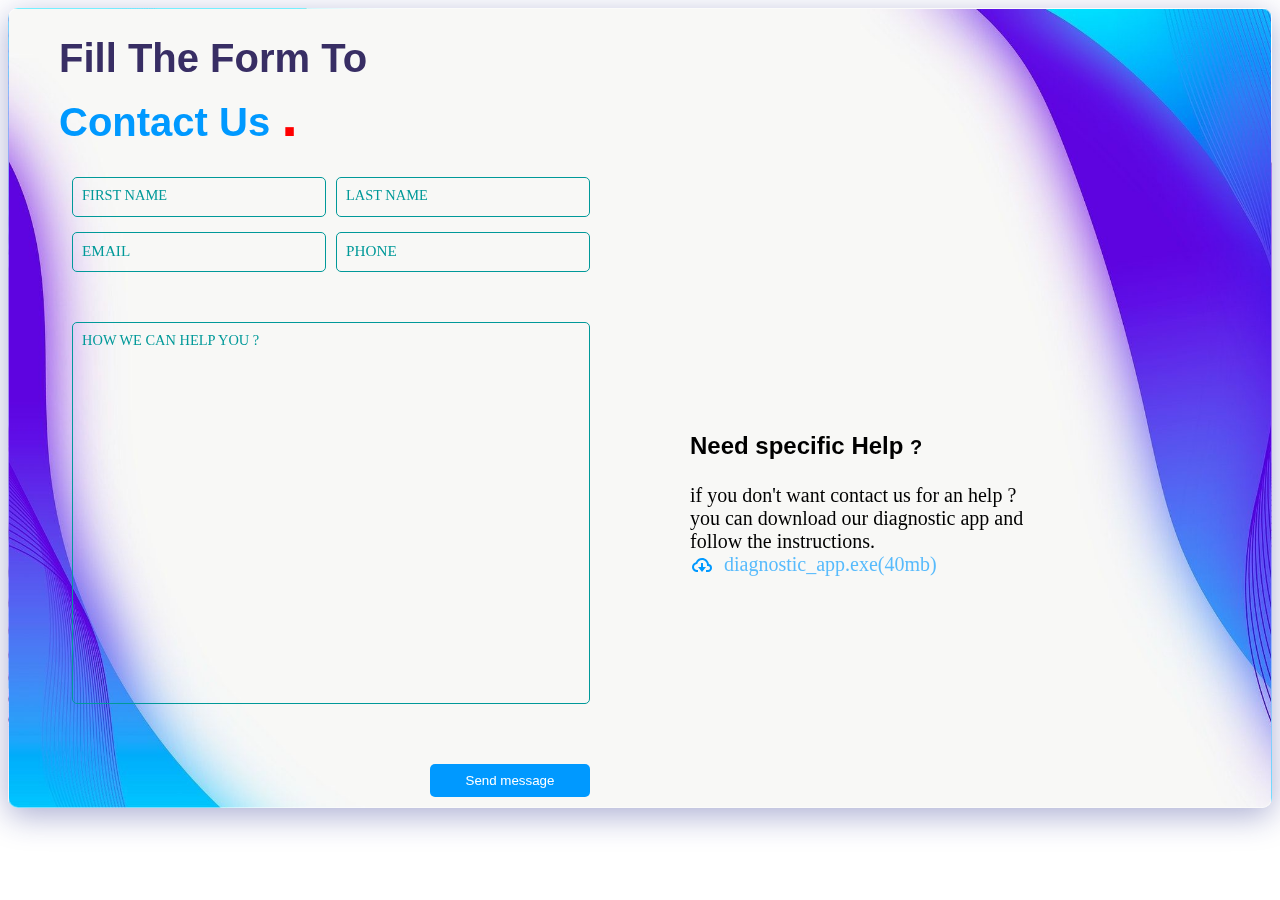
<file: contact_item.html>
<!DOCTYPE html>
<html lang="en">
<head>
    <meta charset="UTF-8">
    <meta http-equiv="X-UA-Compatible" content="IE=edge">
    <meta name="viewport" content="width=device-width, initial-scale=1.0">
    <title>Contact-form template design</title>
    <style type="text/css">

        .container{
            width: 100% auto;
            margin: auto;
            place-content: center;
            min-height: 70vh;
            background: url(assets/portfolio/Download\ premium\ png\ of\ Blue\ gradient\ curve\ frame\ template\ design\ element\ by\ wifiseeker\ about\ blue\ backgrounds\ png\,\ background\ blue\,\ backdrop\,\ frame\,\ and\ png\ 2346094.jpg);
            background-size: cover;
            /* background: rgba( 255, 255, 255, 0.3 ); */
            box-shadow: 0 8px 32px 0 rgba( 31, 38, 135, 0.37 );
            backdrop-filter: blur( 6.5px );
            -webkit-backdrop-filter: blur( 6.5px );
            border-radius: 10px;
            border: 1px solid rgba(255, 255, 255, 0.459);
            overflow: hidden;
        }
        .contact-form{
            max-width: 90%;
            display: grid;
            grid-template-columns: repeat(auto-fit, minmax(300px, 2fr));
            grid-auto-flow: dense;
            margin: auto;
            gap: 100px;
            align-items: center;
            justify-content: space-around;
        }
        .name-part{display: flex;gap: 10px;margin: 0 0 3%;}
        .inputN{
            position: relative;
            width: 300px;
            display: flex;
            border-radius: 5px;
        }
        .inputN input{
            width: 100%;
            background: transparent;
            padding: 10px;
            outline: none;
            border-radius: 5px;
            color: rgb(0, 0, 0);
            border: 1px solid #009999;
            font-size: 1em;
        }
        .inputN span{
            position: absolute;
            left: 0;
            font-size: 0.9em;
            padding: 10px;
            pointer-events: none;
            color: #009999;
            text-transform: uppercase;
            transition: .3s;
        }
        .inputN input:valid ~ span,
        .inputN input:focus ~ span{
            color: #0099ff;
            transform: translateX(10px) translateY(-10px);
            padding: 0 15px;
            font-size: 0.95em;
            background: #fff;
            border:  1px solid #0099ff;
            /* border-left:  1px solid #0099ff; */
            /* border-right: 1px solid #0099ff; */
            letter-spacing: 0.2em;
        }
        .inputN input:valid,
        .inputN input:focus{
            border: 1px solid #0099ff;
        }
        /* net part */
        .net-part{display: flex;gap: 10px;}
        .Net{
            position: relative;
            width: 300px;
            display: flex;
        }
        .Net input{
            width: 100%;
            background: transparent;
            padding: 10px;
            outline: none;
            border-radius: 5px;
            color: rgb(0, 0, 0);
            border: 1px solid #009999;
            font-size: 1em;
        }
        .Net span{
            position: absolute;
            font-size: 0.95em;
            left: 0;
            padding: 10px;
            pointer-events: none;
            color: #009999;
            text-transform: uppercase;
            transition: .3s;
        }
        .Net input:valid ~ span,
        .Net input:focus ~ span{
            color: #0099ff;
            transform: translateX(10px) translateY(-10px);
            padding: 0 15px;
            font-size: 0.95em;
            background: #fff;
            border:  1px solid #0099ff;
            /* border-left:  1px solid #0099ff; */
            /* border-right: 1px solid #0099ff; */
            letter-spacing: 0.2em;
        }
        .Net input:valid,
        .Net input:focus{
            border: 1px solid #0099ff;
        }
        /* message-part */
        .message-part{
            margin: 50px 0;
            position: relative;
            max-width: 520px;
            display: flex;
            max-height: 60vh;
        }
        .message-part textarea{
            width: 100%;
            background: transparent;
            padding: 10px;
            border-radius: 5px;
            outline: none;
            width: 510px;
            resize: none;
            color: rgb(0, 0, 0);
            border: .1px solid #009999;
            height: 40vh;
            font-size: 1.5em;
        }
        .message-part span{
            position: absolute;
            left: 0;
            padding: 10px;
            pointer-events: none;
            font-size: .9em;
            color: #009999;
            text-transform: uppercase;
            transition: .3s;
        }
        .message-part textarea:valid ~ span,
        .message-part textarea:focus ~ span{
            color: #0099ff;
            transform: translateX(10px) translateY(-10px);
            padding: 0 15px;
            background: #fff;
            border:  1px solid #0099ff;
            /* border-left:  1px solid #0099ff; */
            /* border-right: 1px solid #0099ff; */
            letter-spacing: 0.2em;
        }
        .message-part textarea:valid,
        .message-part textarea:focus{
            border: 1px solid #0099ff;
        }
        .contact-head{
            align-items: center;
            margin: auto;
            margin-left: 50px;
        }
        .contact-head h1{
            font-size: 2.5em;
            color: rgb(56, 46, 100);
            font-family: 'Arial Narrow Bold', sans-serif;
            font-weight: 900;
        }
        .contact-head h1 b{
            color: #0099ff;
        }
        .contact-head h1 b span{
            color: #ff0000;
            font-size: 1.5em;
        }
        .help-testimo{
            max-width: 70%;
        }
        .help-testimo span{
            font-size: 20px;
        }
        .help-testimo h3{
            font-weight: 600;
            font-family: 'Arial Narrow Bold', sans-serif;
            font-size: 1.5em;
        }
        form button{
            width: 10rem;
            height: 2.5em;
            margin: 10px 0;
            text-align: center;
            background: #0099ff;
            color: #fff;
            border: none;
            border-radius: 5px;
            float: right;
        }
        form button:hover{
            border: 1px solid #0099ff;
            color: #0099ff;
            background: transparent;
        }
        .right-form{
            width: 100%;
        }
        
        .active{
            color: #00eeff;
        }
        /* js function */
        
    </style>
</head>
<body>

   <div id="container" class="container">
       <div class="col-main">
        <div class="contact-head">
            <h1>Fill The Form To <br><b>Contact Us <span>.</span></b></h1>
        </div>
        <div class="contact-form">
        <div class="right-form">
            <form action="">
                <div class="name-part">
                    <div class="inputN fname">
                        <input type="text" name="fname" id="fname" required>
                        <span>First Name</span>
                    </div>
                    <div class="inputN lname">
                        <input type="text" name="lname" id="lname" required>
                        <span>Last Name</span>
                    </div>
                </div>
                <div class="net-part">
                    <div class="Net email">
                        <input type="email" name="email" id="email" required>
                        <span>Email</span>
                    </div>
                    <div class="Net phone">
                        <input type="text" name="phone" id="phone" required>
                        <span>Phone</span>
                    </div>
                </div>
                <div class="message-part">
                    <textarea name="tea" id=""  col="40" row="10" required></textarea>
                    <span>How We can Help You ?</span>
                </div>
                <button>Send message</button>
            </form>
        </div>
        <div class="help-testimo">
            <h3>Need specific Help <span>?</span></h3>
            <span>if you don't want contact us for an help ? <br> you can download our diagnostic app and follow the instructions.</span>
            <br>
            <span style="align-items: center;display: flex;gap: 10px;color:#0099ffa6"><svg xmlns="http://www.w3.org/2000/svg" width="24" height="24" viewBox="0 0 24 24" style="fill: #0099ff;"><path d="M18.948 11.112C18.511 7.67 15.563 5 12.004 5c-2.756 0-5.15 1.611-6.243 4.15-2.148.642-3.757 2.67-3.757 4.85 0 2.757 2.243 5 5 5h1v-2h-1c-1.654 0-3-1.346-3-3 0-1.404 1.199-2.757 2.673-3.016l.581-.102.192-.558C8.153 8.273 9.898 7 12.004 7c2.757 0 5 2.243 5 5v1h1c1.103 0 2 .897 2 2s-.897 2-2 2h-2v2h2c2.206 0 4-1.794 4-4a4.008 4.008 0 0 0-3.056-3.888z"></path><path d="M13.004 14v-4h-2v4h-3l4 5 4-5z"></path></svg>
                diagnostic_app.exe(40mb)
            </span>
        </div>
        </div>
       </div>
   </div>
    
</body>
</html>
</file>
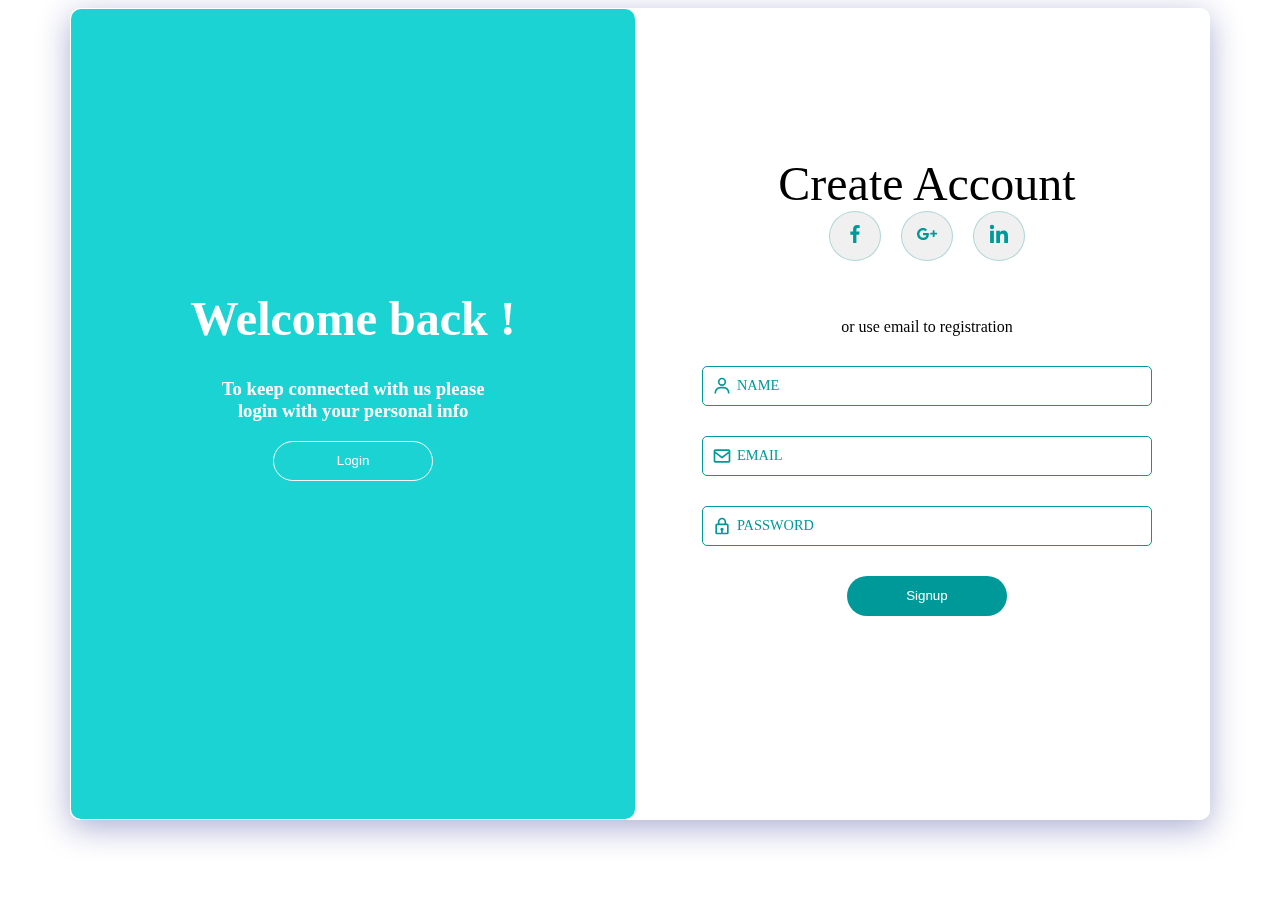
<file: login-register.html>
<!DOCTYPE html>
<html lang="en">
<head>
    <meta charset="UTF-8">
    <meta http-equiv="X-UA-Compatible" content="IE=edge">
    <meta name="viewport" content="width=device-width, initial-scale=1.0">
    <title>Document</title>
    <link rel="stylesheet" href="assets/css/login-register.css">
</head>
<body>
    <div class="container">
        <div class="signup-page" id="signup">
            <div class="something">
                <div class="slogan">
                    <div class="hero-slogan">
                        <h1>Welcome back !</h1>
                        <h3>To keep connected with us please <br> login with your personal info</h3>
                        <button onclick="login()">Login</button>
                    </div>
                </div>
            </div>
            <div class="subscription">
                <div class="signup">
                    <div class="hero">Create Account</div>
                    <div class="social_opt">
                        <li><svg xmlns="http://www.w3.org/2000/svg" width="24" height="24" viewBox="0 0 24 24" style="fill: #009999;"><path d="M13.397 20.997v-8.196h2.765l.411-3.209h-3.176V7.548c0-.926.258-1.56 1.587-1.56h1.684V3.127A22.336 22.336 0 0 0 14.201 3c-2.444 0-4.122 1.492-4.122 4.231v2.355H7.332v3.209h2.753v8.202h3.312z"></path></svg></li>
                        <li><svg xmlns="http://www.w3.org/2000/svg" width="24" height="24" viewBox="0 0 24 24" style="fill: #009999;"><path d="M19.545 15.025v-2.421h2.422v-1.815h-2.422V8.368H17.73v2.421h-2.421v1.815h2.421v2.421zM8.052 8.302c1.133 0 1.896.484 2.33.896l1.722-1.67c-1.048-.98-2.415-1.58-4.052-1.58C4.714 5.947 2 8.659 2 12s2.714 6.053 6.052 6.053c3.493 0 5.812-2.457 5.812-5.913 0-.503-.064-.86-.153-1.24H8.049v2.256h3.332c-.158.951-1.011 2.556-3.329 2.556-2.003 0-3.637-1.665-3.637-3.704 0-2.042 1.634-3.706 3.637-3.706z"></path></svg></li>
                        <li><svg xmlns="http://www.w3.org/2000/svg" width="24" height="24" viewBox="0 0 24 24" style="fill: #009999;"><circle cx="4.983" cy="5.009" r="2.188"></circle><path d="M9.237 8.855v12.139h3.769v-6.003c0-1.584.298-3.118 2.262-3.118 1.937 0 1.961 1.811 1.961 3.218v5.904H21v-6.657c0-3.27-.704-5.783-4.526-5.783-1.835 0-3.065 1.007-3.568 1.96h-.051v-1.66H9.237zm-6.142 0H6.87v12.139H3.095z"></path></svg></li>
                    </div>
                </div>
                <div class="form">
                    
                    <form action="">
                        <span>or use email to registration</span>
                        <div class="inputN nameF">
                            <input type="text" name="fname" id="fname" required>
                            <span><svg xmlns="http://www.w3.org/2000/svg" width="20" height="20" viewBox="0 0 24 24" style="fill: #009999;"><path d="M12 2a5 5 0 1 0 5 5 5 5 0 0 0-5-5zm0 8a3 3 0 1 1 3-3 3 3 0 0 1-3 3zm9 11v-1a7 7 0 0 0-7-7h-4a7 7 0 0 0-7 7v1h2v-1a5 5 0 0 1 5-5h4a5 5 0 0 1 5 5v1z"></path></svg>Name</span>
                        </div>
                        <div class="inputN nameE">
                            <input type="email" name="fname" id="fname" required>
                            <span><svg xmlns="http://www.w3.org/2000/svg" width="20" height="20" viewBox="0 0 24 24" style="fill: #009999;"><path d="M20 4H4c-1.103 0-2 .897-2 2v12c0 1.103.897 2 2 2h16c1.103 0 2-.897 2-2V6c0-1.103-.897-2-2-2zm0 2v.511l-8 6.223-8-6.222V6h16zM4 18V9.044l7.386 5.745a.994.994 0 0 0 1.228 0L20 9.044 20.002 18H4z"></path></svg>Email</span>
                        </div>
                        <div class="inputN nameP">
                            <input type="password" name="fname" id="fname" required>
                            <span><svg xmlns="http://www.w3.org/2000/svg" width="20" height="20" viewBox="0 0 24 24" style="fill: #009999;"><path d="M12 2C9.243 2 7 4.243 7 7v2H6c-1.103 0-2 .897-2 2v9c0 1.103.897 2 2 2h12c1.103 0 2-.897 2-2v-9c0-1.103-.897-2-2-2h-1V7c0-2.757-2.243-5-5-5zM9 7c0-1.654 1.346-3 3-3s3 1.346 3 3v2H9V7zm9.002 13H13v-2.278c.595-.347 1-.985 1-1.722 0-1.103-.897-2-2-2s-2 .897-2 2c0 .736.405 1.375 1 1.722V20H6v-9h12l.002 9z"></path></svg>Password</span>
                        </div>
                        <button>Signup</button>
                    </form>
                </div>
            </div>
        </div>
        <div style="display: none;" class="login-page" id="login">
            <div class="subscription">
                <div class="signup">
                    <div class="hero">Create Account</div>
                    <div class="social_opt">
                        <li><svg xmlns="http://www.w3.org/2000/svg" width="24" height="24" viewBox="0 0 24 24" style="fill: #009999;"><path d="M13.397 20.997v-8.196h2.765l.411-3.209h-3.176V7.548c0-.926.258-1.56 1.587-1.56h1.684V3.127A22.336 22.336 0 0 0 14.201 3c-2.444 0-4.122 1.492-4.122 4.231v2.355H7.332v3.209h2.753v8.202h3.312z"></path></svg></li>
                        <li><svg xmlns="http://www.w3.org/2000/svg" width="24" height="24" viewBox="0 0 24 24" style="fill: #009999;"><path d="M19.545 15.025v-2.421h2.422v-1.815h-2.422V8.368H17.73v2.421h-2.421v1.815h2.421v2.421zM8.052 8.302c1.133 0 1.896.484 2.33.896l1.722-1.67c-1.048-.98-2.415-1.58-4.052-1.58C4.714 5.947 2 8.659 2 12s2.714 6.053 6.052 6.053c3.493 0 5.812-2.457 5.812-5.913 0-.503-.064-.86-.153-1.24H8.049v2.256h3.332c-.158.951-1.011 2.556-3.329 2.556-2.003 0-3.637-1.665-3.637-3.704 0-2.042 1.634-3.706 3.637-3.706z"></path></svg></li>
                        <li><svg xmlns="http://www.w3.org/2000/svg" width="24" height="24" viewBox="0 0 24 24" style="fill: #009999;"><circle cx="4.983" cy="5.009" r="2.188"></circle><path d="M9.237 8.855v12.139h3.769v-6.003c0-1.584.298-3.118 2.262-3.118 1.937 0 1.961 1.811 1.961 3.218v5.904H21v-6.657c0-3.27-.704-5.783-4.526-5.783-1.835 0-3.065 1.007-3.568 1.96h-.051v-1.66H9.237zm-6.142 0H6.87v12.139H3.095z"></path></svg></li>
                    </div>
                </div>
                <div class="form">
                    
                    <form action="">
                        <span>or use email to registration</span>
                        <!-- <div class="inputN nameF">
                            <input type="text" name="fname" id="fname" required>
                            <span><svg xmlns="http://www.w3.org/2000/svg" width="20" height="20" viewBox="0 0 24 24" style="fill: #009999;"><path d="M12 2a5 5 0 1 0 5 5 5 5 0 0 0-5-5zm0 8a3 3 0 1 1 3-3 3 3 0 0 1-3 3zm9 11v-1a7 7 0 0 0-7-7h-4a7 7 0 0 0-7 7v1h2v-1a5 5 0 0 1 5-5h4a5 5 0 0 1 5 5v1z"></path></svg>Name</span>
                        </div> -->
                        <div class="inputN nameE">
                            <input type="email" name="fname" id="fname" required>
                            <span><svg xmlns="http://www.w3.org/2000/svg" width="20" height="20" viewBox="0 0 24 24" style="fill: #009999;"><path d="M20 4H4c-1.103 0-2 .897-2 2v12c0 1.103.897 2 2 2h16c1.103 0 2-.897 2-2V6c0-1.103-.897-2-2-2zm0 2v.511l-8 6.223-8-6.222V6h16zM4 18V9.044l7.386 5.745a.994.994 0 0 0 1.228 0L20 9.044 20.002 18H4z"></path></svg>Email</span>
                        </div>
                        <div class="inputN nameP">
                            <input type="password" name="fname" id="fname" required>
                            <span><svg xmlns="http://www.w3.org/2000/svg" width="20" height="20" viewBox="0 0 24 24" style="fill: #009999;"><path d="M12 2C9.243 2 7 4.243 7 7v2H6c-1.103 0-2 .897-2 2v9c0 1.103.897 2 2 2h12c1.103 0 2-.897 2-2v-9c0-1.103-.897-2-2-2h-1V7c0-2.757-2.243-5-5-5zM9 7c0-1.654 1.346-3 3-3s3 1.346 3 3v2H9V7zm9.002 13H13v-2.278c.595-.347 1-.985 1-1.722 0-1.103-.897-2-2-2s-2 .897-2 2c0 .736.405 1.375 1 1.722V20H6v-9h12l.002 9z"></path></svg>Password</span>
                        </div>
                        <button>Login</button>
                    </form>
                </div>
            </div>
            <div class="something">
                <div class="slogan">
                    <div class="hero-slogan">
                        <h1>Hello Friend !</h1>
                        <h3>Enter your personal details  <br> and start journey with us</h3>
                        <button onclick="signup()">Signup</button>
                    </div>
                </div>
            </div>
        </div>
    </div>
    <script type="text/javascript">
        function signup(){
            document.querySelector('#login').style.display = 'none';
            document.querySelector('#signup').style.display = 'grid';
        }
        function login(){
            document.querySelector('#signup').style.display = 'none';
            document.querySelector('#login').style.display = 'grid';
        }
    </script>
</body>
</html>
</file>
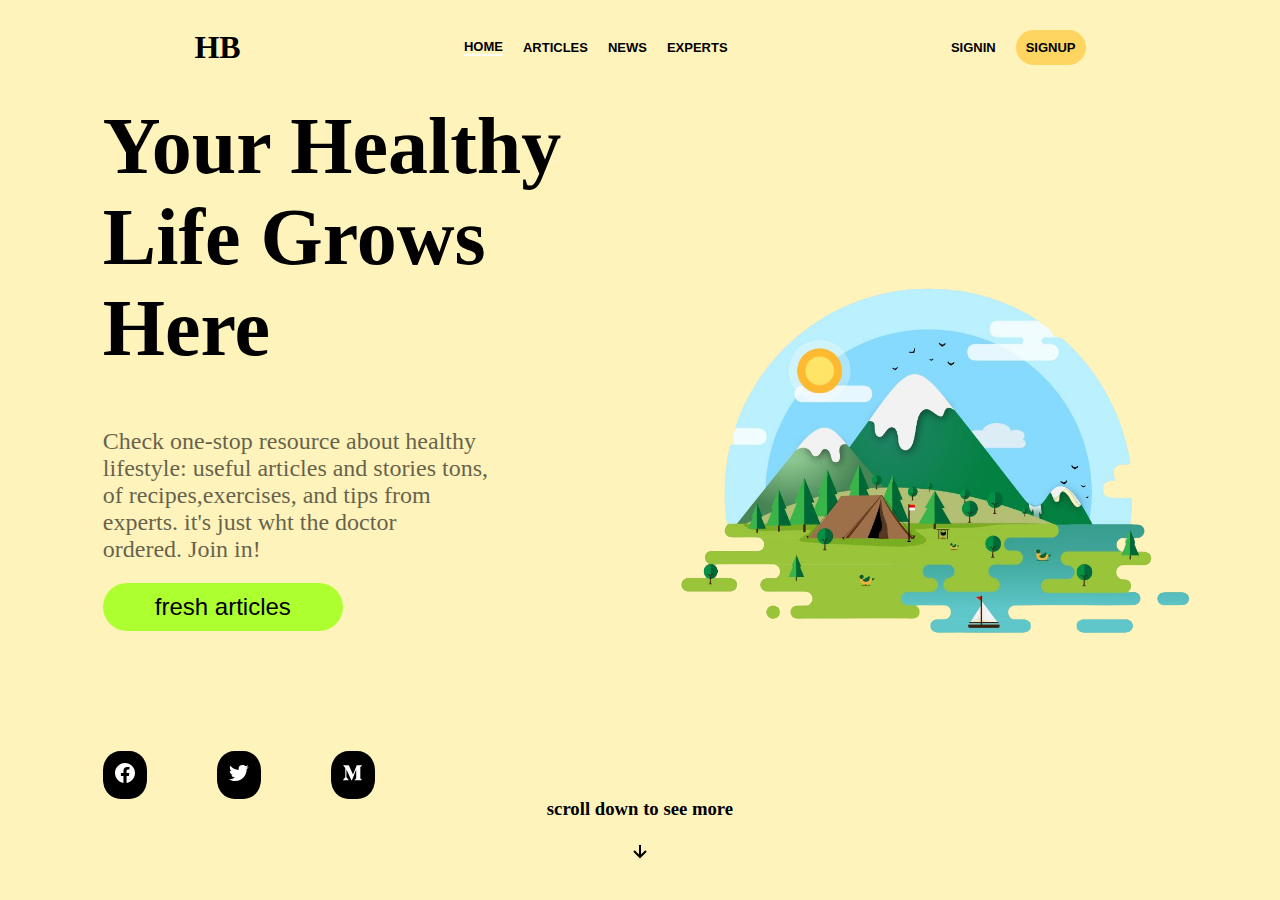
<file: personal-portfolio.html>
<!DOCTYPE html>
<html lang="en">
<head>
    <meta charset="UTF-8">
    <meta http-equiv="X-UA-Compatible" content="IE=edge">
    <meta name="viewport" content="width=device-width, initial-scale=1.0">
    <title>Document</title>
    <link rel="stylesheet" href="assets/css/personal-portfolio.css">
</head>
<body>
    <div class="container">
        <div class="main-page">
            <header>
                <nav>
                    <div class="logo"><h1>HB</h1></div>
                    <div class="nav-list">
                        <ul>
                            <li class="active">home</li>
                            <li>articles</li>
                            <li>News</li>
                            <li>experts</li>
                        </ul>
                    </div>
                    <div class="registration">
                        <ul>
                            <li>signin</li>
                            <li>signup</li>
                        </ul>
                    </div>
                </nav>
                <div class="mobile-nav">
                   <div class="mobile-li">
                    <ul>
                        <li class="active">home</li>
                        <li>articles</li>
                        <li>News</li>
                        <li>experts</li>
                    </ul>
                   </div>
                </div>
            </header>
        </div>
        <main>
            <article>
                <div class="hero">
                    <h1>Your Healthy Life Grows Here</h1>
                    <span>Check one-stop resource about healthy <br> lifestyle: useful articles and stories
                        tons, <br> of recipes,exercises, and tips from <br> experts. it's just wht the doctor <br> ordered. Join in! 
                    </span>
                    <br>
                    <button>fresh articles</button>
                    <div class="social">
                        <li><svg xmlns="http://www.w3.org/2000/svg" width="24" height="24" viewBox="0 0 24 24" style="fill: #fff"><path d="M12.001 2.002c-5.522 0-9.999 4.477-9.999 9.999 0 4.99 3.656 9.126 8.437 9.879v-6.988h-2.54v-2.891h2.54V9.798c0-2.508 1.493-3.891 3.776-3.891 1.094 0 2.24.195 2.24.195v2.459h-1.264c-1.24 0-1.628.772-1.628 1.563v1.875h2.771l-.443 2.891h-2.328v6.988C18.344 21.129 22 16.992 22 12.001c0-5.522-4.477-9.999-9.999-9.999z"></path></svg></li>
                        <li><svg xmlns="http://www.w3.org/2000/svg" width="24" height="24" viewBox="0 0 24 24" style="fill: #fff"><path d="M19.633 7.997c.013.175.013.349.013.523 0 5.325-4.053 11.461-11.46 11.461-2.282 0-4.402-.661-6.186-1.809.324.037.636.05.973.05a8.07 8.07 0 0 0 5.001-1.721 4.036 4.036 0 0 1-3.767-2.793c.249.037.499.062.761.062.361 0 .724-.05 1.061-.137a4.027 4.027 0 0 1-3.23-3.953v-.05c.537.299 1.16.486 1.82.511a4.022 4.022 0 0 1-1.796-3.354c0-.748.199-1.434.548-2.032a11.457 11.457 0 0 0 8.306 4.215c-.062-.3-.1-.611-.1-.923a4.026 4.026 0 0 1 4.028-4.028c1.16 0 2.207.486 2.943 1.272a7.957 7.957 0 0 0 2.556-.973 4.02 4.02 0 0 1-1.771 2.22 8.073 8.073 0 0 0 2.319-.624 8.645 8.645 0 0 1-2.019 2.083z"></path></svg></li>
                        <li><svg xmlns="http://www.w3.org/2000/svg" width="24" height="24" viewBox="0 0 24 24" style="fill: #fff"><path d="M4.285 7.269a.733.733 0 0 0-.24-.619l-1.77-2.133v-.32h5.498l4.25 9.32 3.736-9.32H21v.319l-1.515 1.451a.45.45 0 0 0-.168.425v10.666a.448.448 0 0 0 .168.425l1.479 1.451v.319h-7.436v-.319l1.529-1.487c.152-.15.152-.195.152-.424V8.401L10.95 19.218h-.575L5.417 8.401v7.249c-.041.305.06.612.275.833L7.684 18.9v.319H2.036V18.9l1.992-2.417a.971.971 0 0 0 .257-.833V7.269z"></path></svg></li>
                    </div>
                </div>
                <div class="hero-img">
                    <img src="assets/portfolio/nature.png" width="600px" alt="">
                </div>
            </article>
            <center class="scroll">
                <h3>scroll down to see more</h3>
                <span><svg xmlns="http://www.w3.org/2000/svg" width="24" height="24" viewBox="0 0 24 24" style="fill: rgba(0, 0, 0, 1);"><path d="m18.707 12.707-1.414-1.414L13 15.586V6h-2v9.586l-4.293-4.293-1.414 1.414L12 19.414z"></path></svg></span>
            </center>
        </main>
    </div>
</body>
</html>
</file>
<file: assets/css/login-register.css>
.signup-page,
.login-page{
    height: 90vh;
    margin: 3%;
    background: rgba( 255, 255, 255, 0.5 );
    box-shadow: 0 8px 32px 0 rgba( 31, 38, 135, 0.37 );
    backdrop-filter: blur( 20px );
    -webkit-backdrop-filter: blur( 20px );
    border-radius: 10px;
    border: 1px solid rgba( 255, 255, 255, 0.18 );
    max-width: 90%;
    display: grid;
    grid-template-columns: repeat(auto-fit, minmax(400px, 1fr));
    grid-auto-flow: dense;
    margin: auto;
    gap: 10px;
    align-items: center;
    justify-content: space-around;
    transition: 1s;
}
.something{
    background-color: #1bd3d3;
    width: 100%;
    height: 90vh;
    margin: auto;
    border-radius: 10px;
}
.signup{
    margin: auto;
    text-align: center;
}
.hero{
    font-size: 3em;
}
.slogan{
    color: #fff;
    margin: auto;
    text-align: center;
    margin-top: 50%;
}
.hero-slogan h1{
    font-size: 3em;
}
.hero-slogan button{
    width: 10rem;
    text-align: center;
    height: 3em;
    color: #ffffff;
    border: 1px Solid #ffffff;
    background-color: transparent;
    border-radius: 25px;
    cursor: pointer;
}
.social_opt{
    display: flex;
    margin: auto;
    place-content: center;
    gap: 20px;
    list-style: none;
}
.social_opt li{
    background-color: rgb(240, 240, 240);
    border-radius: 50%;
    padding: 10px;
    width: 30px;
    border: .1px solid #00999948;
}
.form{
    display: flex;
    margin: auto;
    place-content: center;
    justify-content: center;
}
form{
    margin: 10%;
    gap: 50px;
    text-align: center;}

.name-part{display: flex;gap: 10px;margin: 0 0 3%;}
.inputN{
    position: relative;
    width: 450px;
    display: flex;
    margin: 30px;
    border-radius: 5px;
}
.inputN input{
    width: 100%;
    background: transparent;
    padding: 10px;
    outline: none;
    border-radius: 5px;
    color: rgb(0, 0, 0);
    border: 1px solid #009999;
    font-size: 1em;
}
.inputN span{
    position: absolute;
    left: 0;
    font-size: 0.9em;
    padding: 10px;
    pointer-events: none;
    color: #009999;
    text-transform: uppercase;
    transition: .3s;
    display: flex;
    align-items: center;
    gap: 5px;
}
form button{
    width:10rem;
    height: 3em;
    border-radius: 25px;
    border: none;
    color: #fff;
    cursor: pointer;
    background-color: #009999;
}
.inputN input:valid ~ span,
.inputN input:focus ~ span{
    color: #0099ff;
    transform: translateX(10px) translateY(-10px);
    padding: 0 15px;
    font-size: 0.95em;
    background: #fff;
    border:  1px solid #0099ff;
    /* border-left:  1px solid #0099ff; */
    /* border-right: 1px solid #0099ff; */
    letter-spacing: 0.2em;
}
.inputN input:valid,
.inputN input:focus{
    border: 1px solid #0099ff;
}
</file>
<file: assets/css/personal-portfolio.css>
body{
    background-color: rgb(255, 243, 188);
}
.container{
    max-width: 85%;
    margin: auto;
}

nav{
    display: flex;
    justify-content: space-around;
    text-transform: uppercase;
    align-items: center;
    margin: auto;
    font-weight: 800;
}
.logo h1{
    font-weight: 900;
    font-size: 2em;
}
.active{
    border-bottom: 2px solid rgb(255, 255, 255);
}
.nav-list ul, .registration ul{
    list-style: none;
    align-items: center;
    font-size: 13px;
    display: flex;
    font-family: 'Arial Narrow Bold', sans-serif;
    gap: 20px;
}
.registration ul li:nth-child(2){
    background-color: rgb(255, 213, 97);
    padding: 10px;
    border-radius: 20px;
}
             /* main */
main{
    margin-top: -40px;
}
.hero h1{
    font-size: 5em;
    font-weight: 900;
}
.hero span{
    font-size: 1.5em;
    opacity: .6;
    position: relative;
    margin-top: -50px;
}
.hero button{
    width: 15rem;
    height: 2em;
    background-color: greenyellow;
    border: none;
    margin: 20px 0;
    font-size: 1.5em;
    border-radius: 25px;
    text-align: center;
}

.social{
    display: flex;
    list-style: none;
    gap: 70px;
    margin: 100px 0;
}
.social li{
    background-color: #000;
    padding: 10px;
    align-items: center;
    border-radius: 40%;
}
.scroll{
    margin-top: -120px;
}
.mobile-li{
    position: fixed;
    bottom: 0;
    left: 0;
    width: 100% ;
    background-color: #009999;
    
}
.mobile-li ul{
    display: flex;
    list-style: none;
    font-size: 1em;
    color: #fff;
    justify-content: space-around;
}
article{
    align-items: center;
    display: grid;
    grid-template-columns: repeat(auto-fit, minmax(300px, 2fr));
    grid-auto-flow: dense;
    margin: auto;
    gap: 1px;
    align-items: center;
    justify-content: space-around;
}

@media (min-width: 730px){
    .mobile-nav{
        display: none;
    }
}
@media (max-width: 730px){
    .nav-list{
        display: none;
    }
    .hero h1{
        font-size: 3em;
    }
    .hero span{
        font-size: 1em;
    }
    .container{
        max-width: 95%;
        margin: auto;
    }
}
</file>
